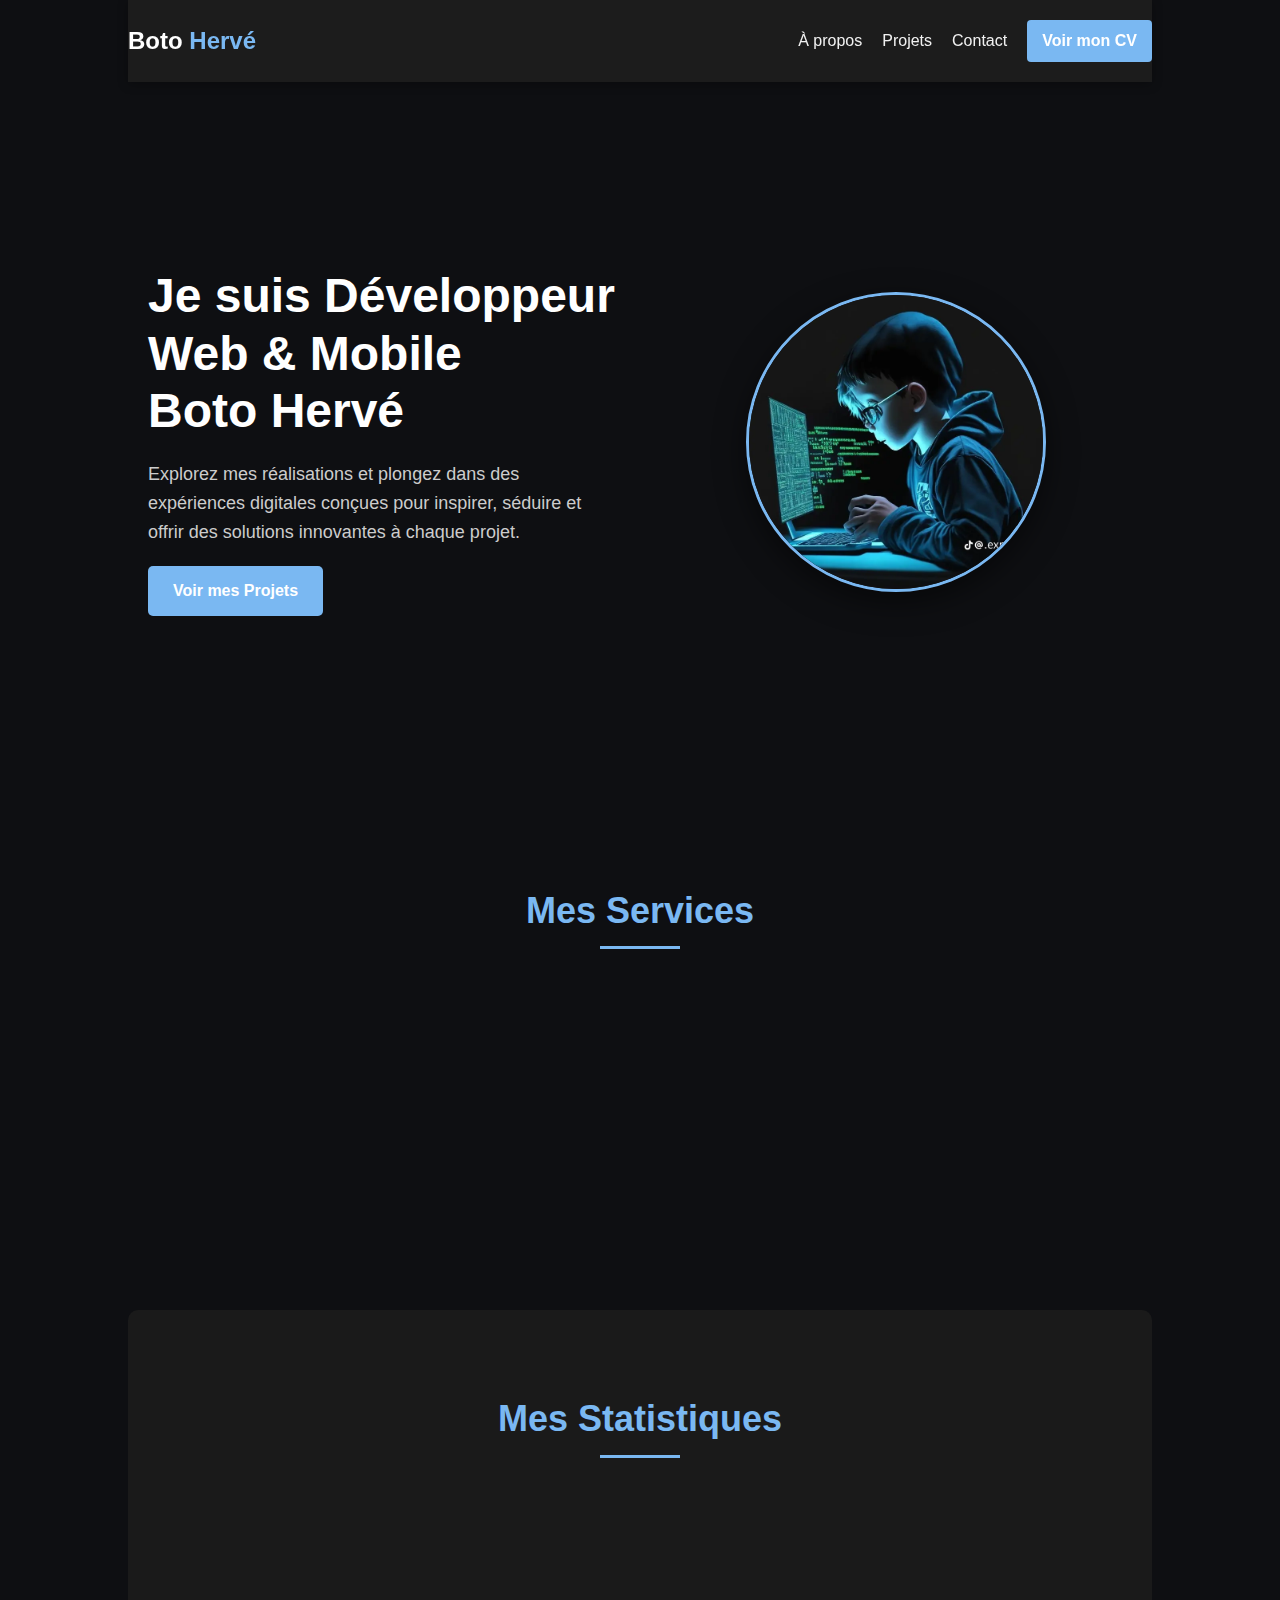
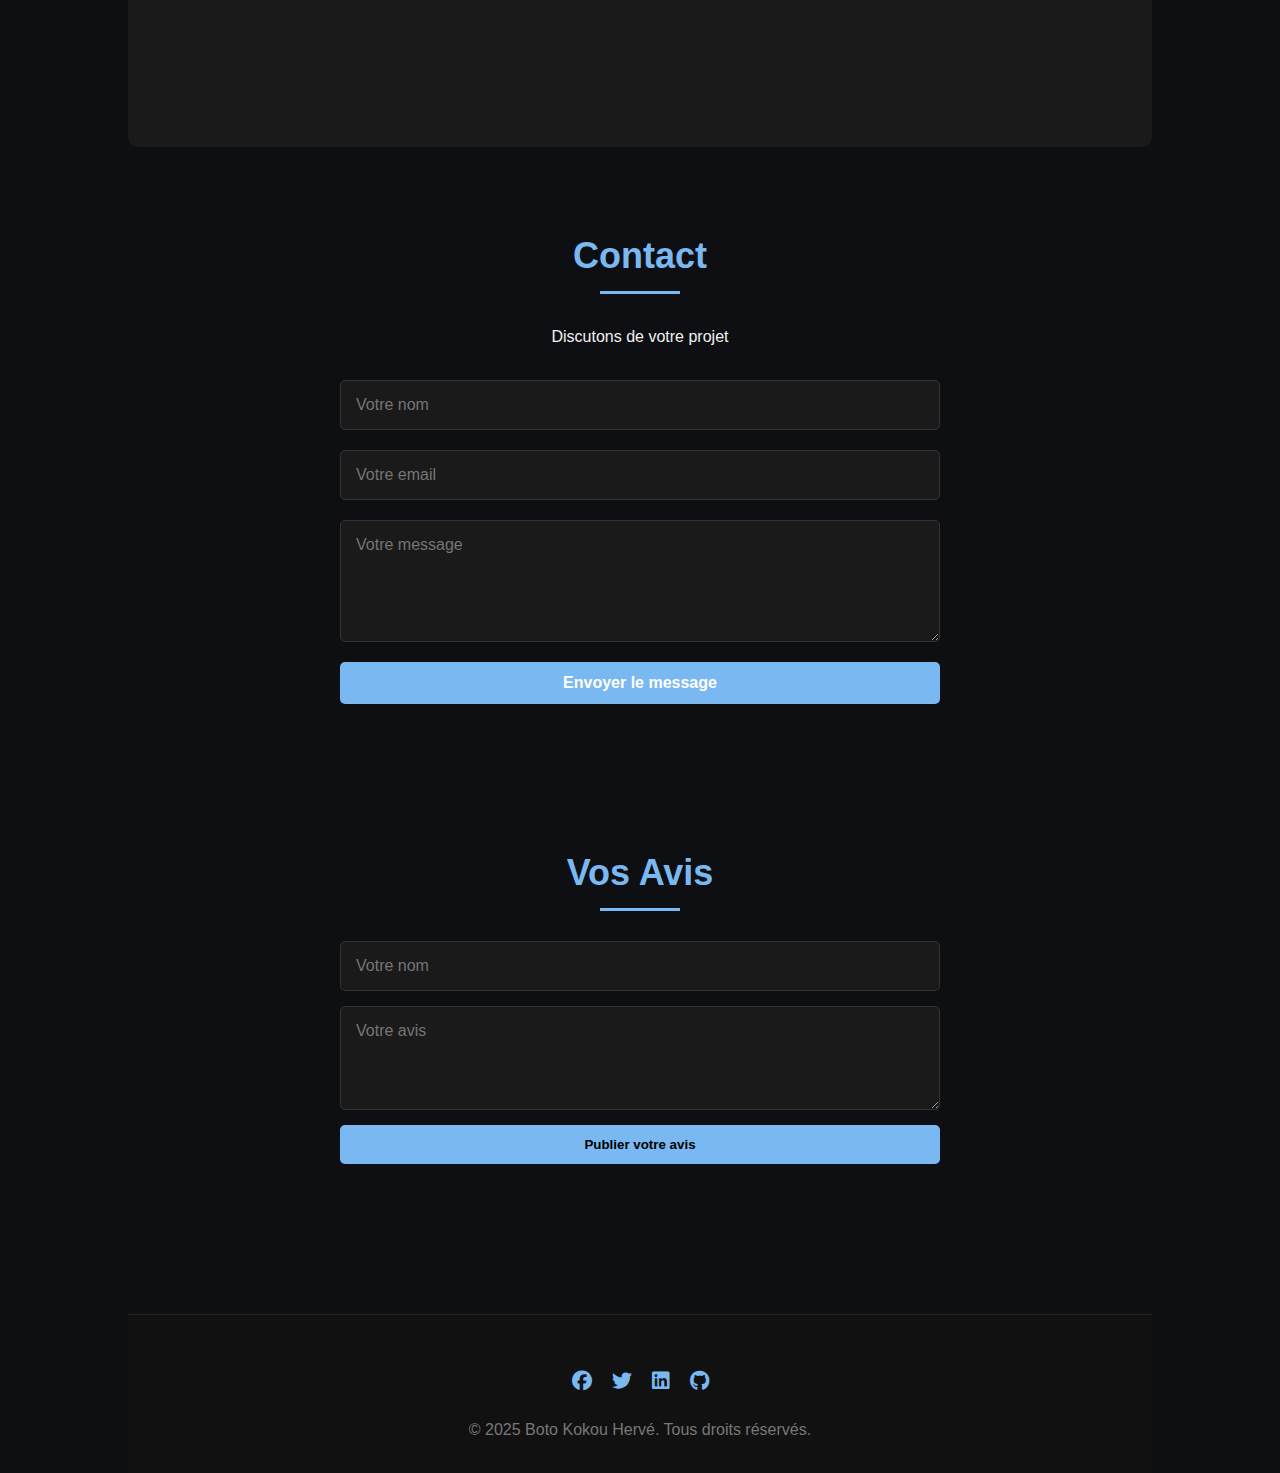
<file: index.html>
<!DOCTYPE html>
<html lang="fr">
  <head>
    <meta charset="UTF-8" />
    <meta name="viewport" content="width=device-width, initial-scale=1.0" />
    <title>Portfolio | Boto Hervé - Développeur Web & Mobile</title>
    <link
      rel="stylesheet"
      href="https://cdnjs.cloudflare.com/ajax/libs/font-awesome/6.4.0/css/all.min.css"
    />
    <link rel="stylesheet" href="index.css" />
  </head>
  <body>
    <header>
      <div class="logo">Boto <span>Hervé</span></div>
      <nav>
        <ul>
          <li><a href="propos.html">À propos</a></li>
          <li><a href="projet.html">Projets</a></li>
          <li><a href="contact.html">Contact</a></li>
        </ul>
        <a href="cv (1).pdf" class="cv-btn" target="_blank">Voir mon CV</a>
      </nav>
    </header>

    <section class="hero">
      <div class="hero-text">
        <h1>
          Je suis Développeur <span>Web & Mobile</span><br />Boto
          <span>Hervé</span>
        </h1>
        <p>
          Explorez mes réalisations et plongez dans des expériences digitales
          conçues pour inspirer, séduire et offrir des solutions innovantes à
          chaque projet.
        </p>
        <a href="projet.html" class="btn">Voir mes Projets</a>
      </div>
      <div class="hero-img">
        <img src="DTZE7192.WEBP" alt="Photo de Boto Hervé" />
      </div>
    </section>

    <section class="services">
      <h2 class="section-title">Mes Services</h2>
      <div class="service-list">
        <div class="service-card">
          <i class="fas fa-code"></i>
          <h3>Développement Web</h3>
          <p>
            Je développe des sites performants adaptés à vos besoins et ceux de
            vos utilisateurs.
          </p>
        </div>
        <div class="service-card">
          <i class="fas fa-mobile-alt"></i>
          <h3>Développement Mobile</h3>
          <p>
            Applications iOS et Android modernes répondant à vos exigences
            métiers.
          </p>
        </div>
        <div class="service-card">
          <i class="fas fa-graduation-cap"></i>
          <h3>Formation</h3>
          <p>
            Formations personnalisées pour renforcer vos compétences web, mobile
            et design.
          </p>
        </div>
      </div>
    </section>

    <section class="stats">
      <h2 class="section-title">Mes Statistiques</h2>
      <div class="stats-grid">
        <div class="stats-box">
          <h3>10+</h3>
          <p>Projets réalisés</p>
        </div>
        <div class="stats-box">
          <h3>5+</h3>
          <p>Clients satisfaits</p>
        </div>
        <div class="stats-box">
          <h3>3+</h3>
          <p>Certifications</p>
        </div>
        <div class="stats-box">
          <h3>1+</h3>
          <p>Années d'expérience</p>
        </div>
      </div>
    </section>

    <section class="contact">
      <h2 class="section-title">Contact</h2>
      <p style="text-align: center; margin-bottom: 30px">
        Discutons de votre projet
      </p>
      <form id="contact-form">
        <input type="text" placeholder="Votre nom" required />
        <input type="email" placeholder="Votre email" required />
        <textarea placeholder="Votre message" rows="5" required></textarea>
        <button type="submit" class="btn">Envoyer le message</button>
      </form>
    </section>

    <section class="avis-section">
      <h2 class="section-title">Vos Avis</h2>
      <form id="avis-form">
        <input type="text" id="nom" placeholder="Votre nom" required />
        <textarea
          id="message"
          placeholder="Votre avis"
          rows="4"
          required
        ></textarea>
        <button type="submit">Publier votre avis</button>
      </form>
      <div id="avis-list"></div>
    </section>

    <footer>
      <div class="social-links">
        <a href="#"><i class="fab fa-facebook"></i></a>
        <a href="#"><i class="fab fa-twitter"></i></a>
        <a href="#"><i class="fab fa-linkedin"></i></a>
        <a href="#"><i class="fab fa-github"></i></a>
      </div>
      <p>&copy; 2025 Boto Kokou Hervé. Tous droits réservés.</p>
    </footer>

    <script>
      const avisForm = document.getElementById("avis-form");
      const avisList = document.getElementById("avis-list");

      let avisStorage = JSON.parse(localStorage.getItem("avis")) || [];

      function afficherAvis() {
        avisList.innerHTML = "";
        avisStorage.forEach((avis) => {
          const div = document.createElement("div");
          div.classList.add("avis-item");
          div.innerHTML = `<strong>${avis.nom} :</strong><p>${avis.message}</p>`;
          avisList.appendChild(div);
        });
      }

      afficherAvis();

      avisForm.addEventListener("submit", (e) => {
        e.preventDefault();
        const nom = document.getElementById("nom").value.trim();
        const message = document.getElementById("message").value.trim();

        if (nom && message) {
          const nouvelAvis = { nom, message };
          avisStorage.push(nouvelAvis);
          localStorage.setItem("avis", JSON.stringify(avisStorage));
          afficherAvis();
          avisForm.reset();
        }
      });
      const observerOptions = {
        threshold: 0.1,
        rootMargin: "0px 0px -50px 0px",
      };

      const observer = new IntersectionObserver((entries) => {
        entries.forEach((entry) => {
          if (entry.isIntersecting) {
            entry.target.style.opacity = "1";
            entry.target.style.transform = "translateY(0)";
          }
        });
      }, observerOptions);
      document.querySelectorAll(".service-card, .stats-box").forEach((el) => {
        el.style.opacity = "0";
        el.style.transform = "translateY(20px)";
        el.style.transition = "opacity 0.5s, transform 0.5s";
        observer.observe(el);
      });
    </script>
  </body>
</html>
</file>
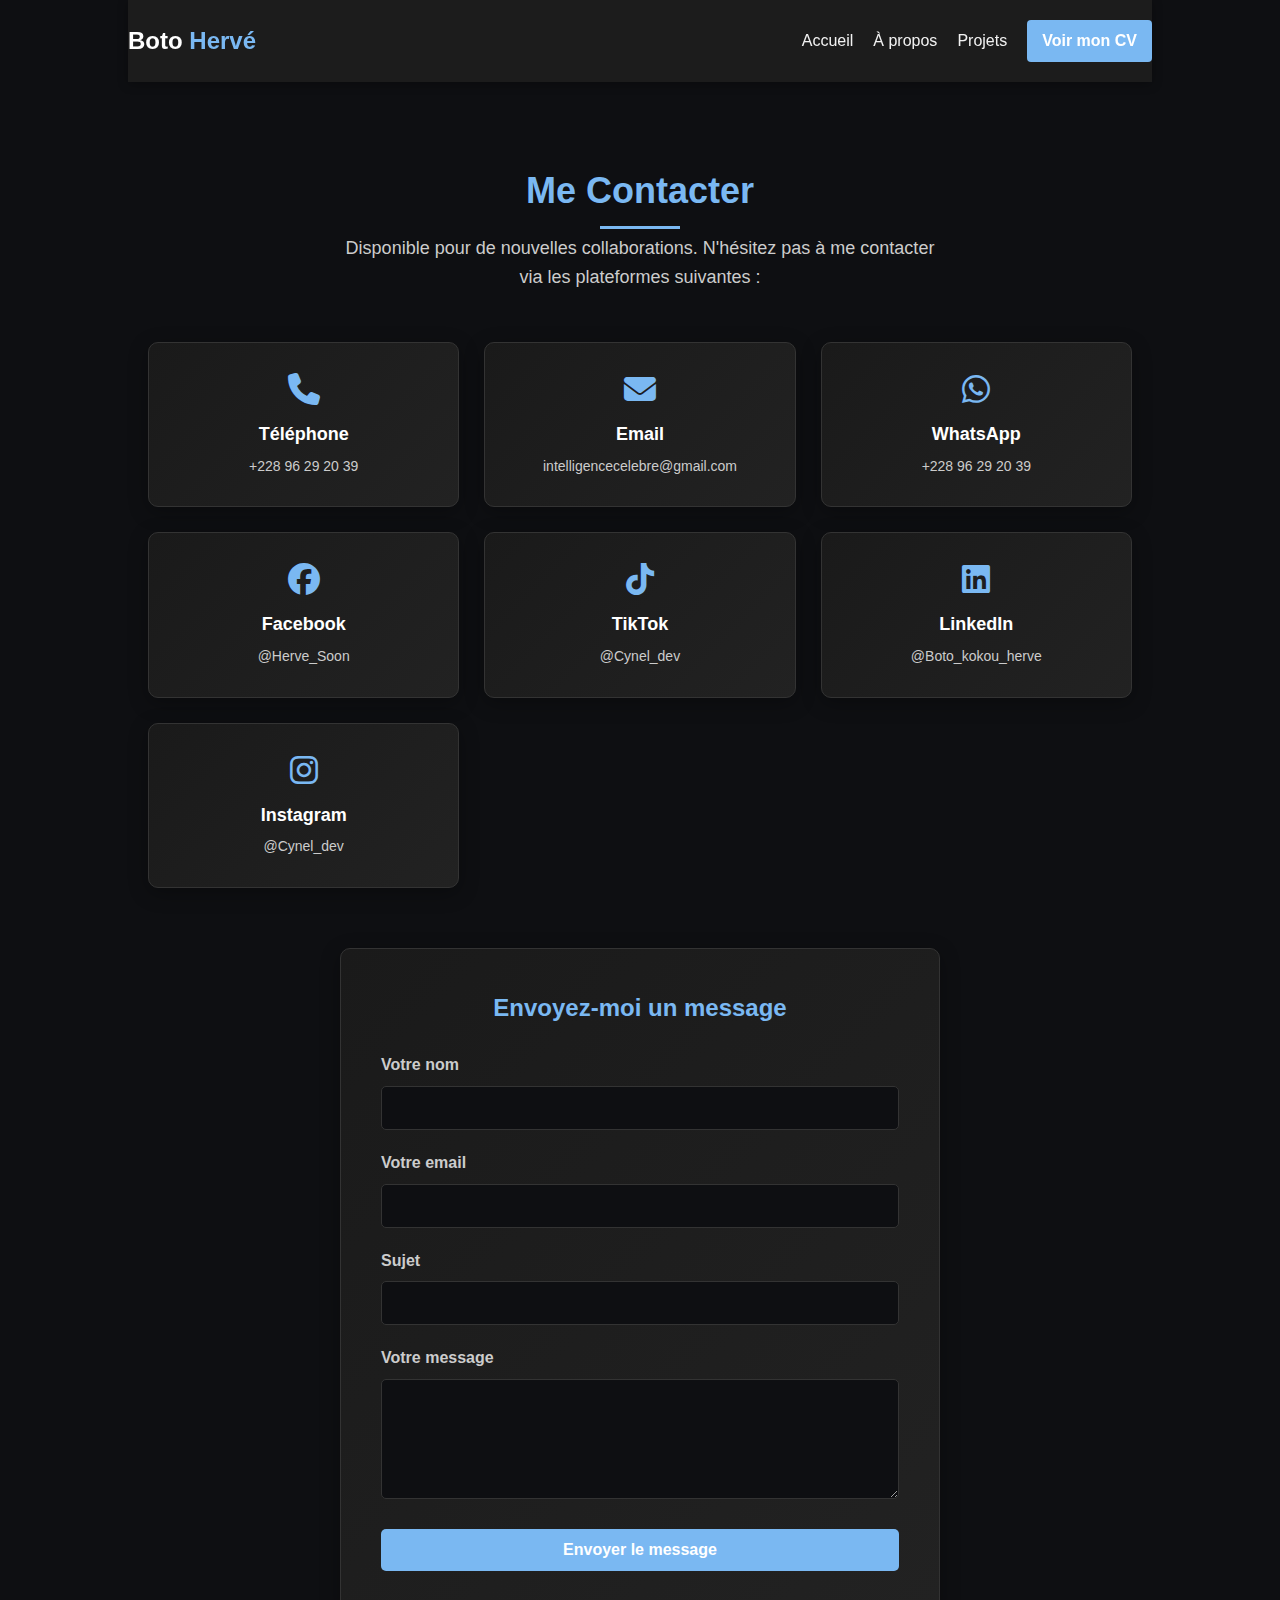
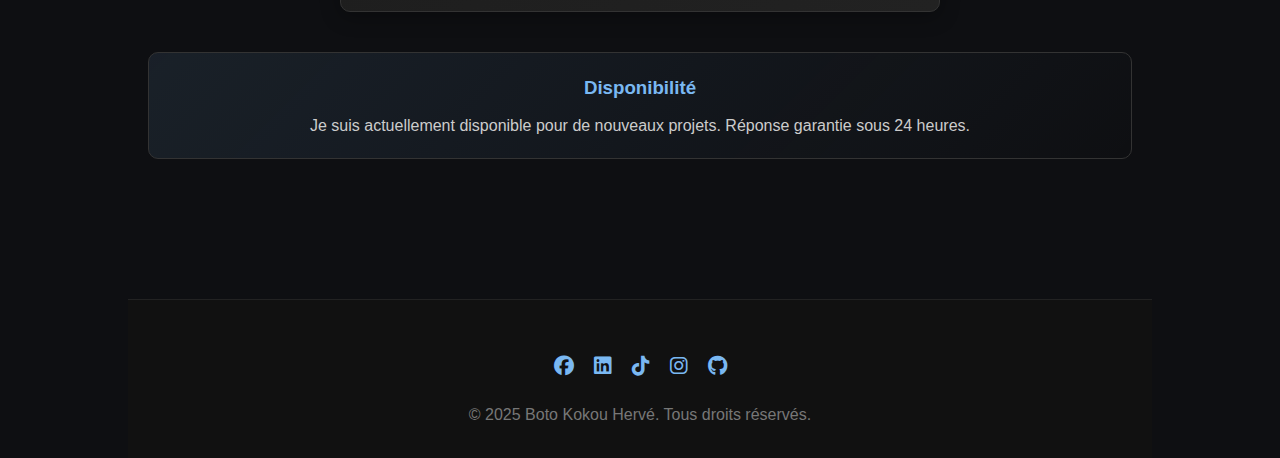
<file: contact.html>
<!DOCTYPE html>
<html lang="fr">
<head>
    <meta charset="UTF-8">
    <meta name="viewport" content="width=device-width, initial-scale=1.0">
    <title>Contact | Boto Hervé - Développeur Web & Mobile</title>
    <link rel="stylesheet" href="https://cdnjs.cloudflare.com/ajax/libs/font-awesome/6.5.0/css/all.min.css">
    <style>
        * {
            margin: 0;
            padding: 0;
            box-sizing: border-box;
            font-family: 'Segoe UI', Tahoma, Geneva, Verdana, sans-serif;
        }
        
        body {
            background-color: #0e0f12;
            color: #f1f1f1;
            line-height: 1.6;
            padding: 0 10%;
            min-height: 100vh;
            display: flex;
            flex-direction: column;
        }
        
        header {
            background-color: #1c1c1c;
            color: #fff;
            display: flex;
            justify-content: space-between;
            align-items: center;
            padding: 20px 0;
            position: sticky;
            top: 0;
            z-index: 100;
            box-shadow: 0 2px 10px rgba(0,0,0,0.3);
        }
        
        .logo {
            font-size: 24px;
            font-weight: bold;
        }
        
        .logo span {
            color: #7ab8f2;
        }
        
        nav {
            display: flex;
            align-items: center;
            gap: 20px;
        }
        
        .cv-btn {
            padding: 8px 15px;
            background-color: #7ab8f2;
            color: #fff;
            text-decoration: none;
            border-radius: 4px;
            font-weight: bold;
            transition: all 0.3s ease;
        }
        
        .cv-btn:hover {
            background-color: #3b73a8;
            transform: translateY(-2px);
        }
        
        nav ul {
            display: flex;
            gap: 20px;
            list-style: none;
        }
        
        nav a {
            color: #f1f1f1;
            text-decoration: none;
            transition: color 0.3s;
            position: relative;
        }
        
        nav a:hover {
            color: #7ab8f2;
        }
        
        nav a::after {
            content: '';
            position: absolute;
            width: 0;
            height: 2px;
            bottom: -5px;
            left: 0;
            background-color: #7ab8f2;
            transition: width 0.3s;
        }
        
        nav a:hover::after {
            width: 100%;
        }
        
        .contact-section {
            padding: 80px 20px;
            text-align: center;
            flex: 1;
        }
        
        .section-title {
            font-size: 36px;
            margin-bottom: 15px;
            color: #7ab8f2;
            position: relative;
        }
        
        .section-title::after {
            content: '';
            position: absolute;
            width: 80px;
            height: 3px;
            background-color: #7ab8f2;
            bottom: -10px;
            left: 50%;
            transform: translateX(-50%);
        }
        
        .subtitle {
            font-size: 18px;
            margin-bottom: 50px;
            color: #ccc;
            max-width: 600px;
            margin-left: auto;
            margin-right: auto;
        }
        
        .contact-grid {
            display: grid;
            grid-template-columns: repeat(auto-fit, minmax(250px, 1fr));
            gap: 25px;
            margin-bottom: 60px;
        }
        
        .contact-card {
            background: linear-gradient(135deg, #1a1a1a, #222);
            padding: 30px 20px;
            border-radius: 10px;
            box-shadow: 0 5px 20px rgba(0,0,0,0.3);
            transition: all 0.4s ease;
            color: #fff;
            text-decoration: none;
            font-size: 16px;
            text-align: center;
            display: flex;
            flex-direction: column;
            align-items: center;
            justify-content: center;
            border: 1px solid #333;
            position: relative;
            overflow: hidden;
            min-height: 150px;
            opacity: 0;
            transform: translateY(30px);
        }
        
        .contact-card::before {
            content: '';
            position: absolute;
            top: 0;
            left: 0;
            width: 100%;
            height: 100%;
            background: linear-gradient(135deg, rgba(122, 184, 242, 0.1) 0%, transparent 50%);
            opacity: 0;
            transition: opacity 0.3s;
        }
        
        .contact-card:hover {
            transform: translateY(-10px);
            box-shadow: 0 15px 30px rgba(122, 184, 242, 0.2);
            border-color: #7ab8f2;
        }
        
        .contact-card:hover::before {
            opacity: 1;
        }
        
        .contact-card.visible {
            opacity: 1;
            transform: translateY(0);
        }
        
        .contact-card i {
            font-size: 32px;
            margin-bottom: 15px;
            color: #7ab8f2;
            transition: transform 0.3s;
        }
        
        .contact-card:hover i {
            transform: scale(1.2);
        }
        
        .contact-card span {
            font-weight: bold;
            display: block;
            margin-bottom: 8px;
            font-size: 18px;
        }
        
        .contact-info {
            font-size: 14px;
            color: #ccc;
            line-height: 1.4;
        }
        
        .contact-form-section {
            background: linear-gradient(135deg, #1a1a1a, #222);
            padding: 40px;
            border-radius: 10px;
            max-width: 600px;
            margin: 0 auto;
            box-shadow: 0 5px 20px rgba(0,0,0,0.3);
            border: 1px solid #333;
        }
        
        .form-title {
            font-size: 24px;
            margin-bottom: 25px;
            color: #7ab8f2;
            text-align: center;
        }
        
        .contact-form {
            display: flex;
            flex-direction: column;
            gap: 20px;
        }
        
        .form-group {
            display: flex;
            flex-direction: column;
            text-align: left;
        }
        
        .form-group label {
            margin-bottom: 8px;
            font-weight: bold;
            color: #ccc;
        }
        
        .form-group input,
        .form-group textarea {
            padding: 12px 15px;
            border: 1px solid #333;
            border-radius: 5px;
            background-color: #0e0f12;
            color: #fff;
            font-size: 16px;
            transition: border-color 0.3s;
        }
        
        .form-group input:focus,
        .form-group textarea:focus {
            outline: none;
            border-color: #7ab8f2;
        }
        
        .form-group textarea {
            min-height: 120px;
            resize: vertical;
        }
        
        .submit-btn {
            background-color: #7ab8f2;
            color: #fff;
            padding: 12px 25px;
            border: none;
            border-radius: 5px;
            font-weight: bold;
            font-size: 16px;
            cursor: pointer;
            transition: all 0.3s;
            margin-top: 10px;
        }
        
        .submit-btn:hover {
            background-color: #3b73a8;
            transform: translateY(-3px);
            box-shadow: 0 5px 15px rgba(122, 184, 242, 0.3);
        }
        
        .availability {
            text-align: center;
            margin-top: 40px;
            padding: 20px;
            background: linear-gradient(135deg, rgba(122, 184, 242, 0.1), transparent);
            border-radius: 10px;
            border: 1px solid #333;
        }
        
        .availability h3 {
            color: #7ab8f2;
            margin-bottom: 10px;
        }
        
        .availability p {
            color: #ccc;
        }
        
        footer {
            text-align: center;
            padding: 30px;
            background-color: #111;
            color: #777;
            margin-top: 60px;
            border-top: 1px solid #222;
        }
        
        .social-links {
            display: flex;
            justify-content: center;
            gap: 20px;
            margin: 20px 0;
        }
        
        .social-links a {
            color: #7ab8f2;
            font-size: 20px;
            transition: transform 0.3s;
        }
        
        .social-links a:hover {
            transform: translateY(-5px);
        }
        
        /* Responsive */
        @media (max-width: 768px) {
            body {
                padding: 0 5%;
            }
            
            nav ul {
                display: none;
            }
            
            .contact-grid {
                grid-template-columns: 1fr;
            }
            
            .contact-form-section {
                padding: 25px;
            }
        }
    </style>
</head>
<body>
    <header>
        <div class="logo">Boto <span>Hervé</span></div>
        <nav>
            <ul>
                <li><a href="index.html">Accueil</a></li>
                <li><a href="propos.html">À propos</a></li>
                <li><a href="projet.html">Projets</a></li>
            </ul>
            <a href="cv (1).pdf" class="cv-btn" target="_blank">Voir mon CV</a>
        </nav>
    </header>
    
    <section class="contact-section">
        <h2 class="section-title">Me Contacter</h2>
        <p class="subtitle">Disponible pour de nouvelles collaborations. N'hésitez pas à me contacter via les plateformes suivantes :</p>
        
        <div class="contact-grid">
            <a href="tel:+22896292039" class="contact-card">
                <i class="fas fa-phone"></i>
                <span>Téléphone</span>
                <div class="contact-info">+228 96 29 20 39</div>
            </a>
            
            <a href="mailto:intelligencecelebre@gmail.com" class="contact-card">
                <i class="fas fa-envelope"></i>
                <span>Email</span>
                <div class="contact-info">intelligencecelebre@gmail.com</div>
            </a>
            
            <a href="https://wa.me/22896292039" target="_blank" class="contact-card">
                <i class="fab fa-whatsapp"></i>
                <span>WhatsApp</span>
                <div class="contact-info">+228 96 29 20 39</div>
            </a>
            
            <a href="https://web.facebook.com/herve.soon.2025" target="_blank" class="contact-card">
                <i class="fab fa-facebook"></i>
                <span>Facebook</span>
                <div class="contact-info">@Herve_Soon</div>
            </a>
            
            <a href="https://www.tiktok.com/@DEV.CYNEL" target="_blank" class="contact-card">
                <i class="fab fa-tiktok"></i>
                <span>TikTok</span>
                <div class="contact-info">@Cynel_dev</div>
            </a>
            
            <a href="https://www.linkedin.com/in/kokou-herve-boto-34283a398" target="_blank" class="contact-card">
                <i class="fab fa-linkedin"></i>
                <span>LinkedIn</span>
                <div class="contact-info">@Boto_kokou_herve</div>
            </a>
            
            <a href="https://www.instagram.com/Cynel_dev" target="_blank" class="contact-card">
                <i class="fab fa-instagram"></i>
                <span>Instagram</span>
                <div class="contact-info">@Cynel_dev</div>
            </a>
        </div>
        
        <div class="contact-form-section">
            <h3 class="form-title">Envoyez-moi un message</h3>
            <form class="contact-form" id="contactForm">
                <div class="form-group">
                    <label for="name">Votre nom</label>
                    <input type="text" id="name" name="name" required>
                </div>
                
                <div class="form-group">
                    <label for="email">Votre email</label>
                    <input type="email" id="email" name="email" required>
                </div>
                
                <div class="form-group">
                    <label for="subject">Sujet</label>
                    <input type="text" id="subject" name="subject" required>
                </div>
                
                <div class="form-group">
                    <label for="message">Votre message</label>
                    <textarea id="message" name="message" required></textarea>
                </div>
                
                <button type="submit" class="submit-btn">Envoyer le message</button>
            </form>
        </div>
        
        <div class="availability">
            <h3>Disponibilité</h3>
            <p>Je suis actuellement disponible pour de nouveaux projets. Réponse garantie sous 24 heures.</p>
        </div>
    </section>
    
    <footer>
        <div class="social-links">
            <a href="https://web.facebook.com/herve.soon.2025" target="_blank"><i class="fab fa-facebook"></i></a>
            <a href="https://www.linkedin.com/in/kokou-herve-boto-34283a398" target="_blank"><i class="fab fa-linkedin"></i></a>
            <a href="https://www.tiktok.com/@DEV.CYNEL" target="_blank"><i class="fab fa-tiktok"></i></a>
            <a href="https://www.instagram.com/Cynel_dev" target="_blank"><i class="fab fa-instagram"></i></a>
            <a href="https://github.com/" target="_blank"><i class="fab fa-github"></i></a>
        </div>
        <p>&copy; 2025 Boto Kokou Hervé. Tous droits réservés.</p>
    </footer>
    
    <script>
        // Animation des cartes de contact
        const contactCards = document.querySelectorAll('.contact-card');
        
        function animateContacts() {
            const section = document.querySelector('.contact-section');
            const top = section.getBoundingClientRect().top;
            const trigger = window.innerHeight - 100;
            
            if (top < trigger) {
                contactCards.forEach((card, i) => {
                    setTimeout(() => {
                        card.classList.add('visible');
                    }, i * 100);
                });
                window.removeEventListener('scroll', animateContacts);
            }
        }
        
        // Initialiser l'animation
        contactCards.forEach(card => {
            card.style.transition = 'opacity 0.5s, transform 0.5s';
        });
        
        window.addEventListener('scroll', animateContacts);
        window.addEventListener('load', animateContacts);
        
        // Gestion du formulaire de contact
        const contactForm = document.getElementById('contactForm');
        
        contactForm.addEventListener('submit', function(e) {
            e.preventDefault();
            
            // Récupérer les valeurs du formulaire
            const name = document.getElementById('name').value;
            const email = document.getElementById('email').value;
            const subject = document.getElementById('subject').value;
            const message = document.getElementById('message').value;
            
            // Simulation d'envoi (remplacer par votre solution backend)
            alert(`Merci ${name} ! Votre message a été envoyé. Je vous répondrai dès que possible à ${email}.`);
            
            // Réinitialiser le formulaire
            contactForm.reset();
        });
    </script>
</body>
</html>
</file>
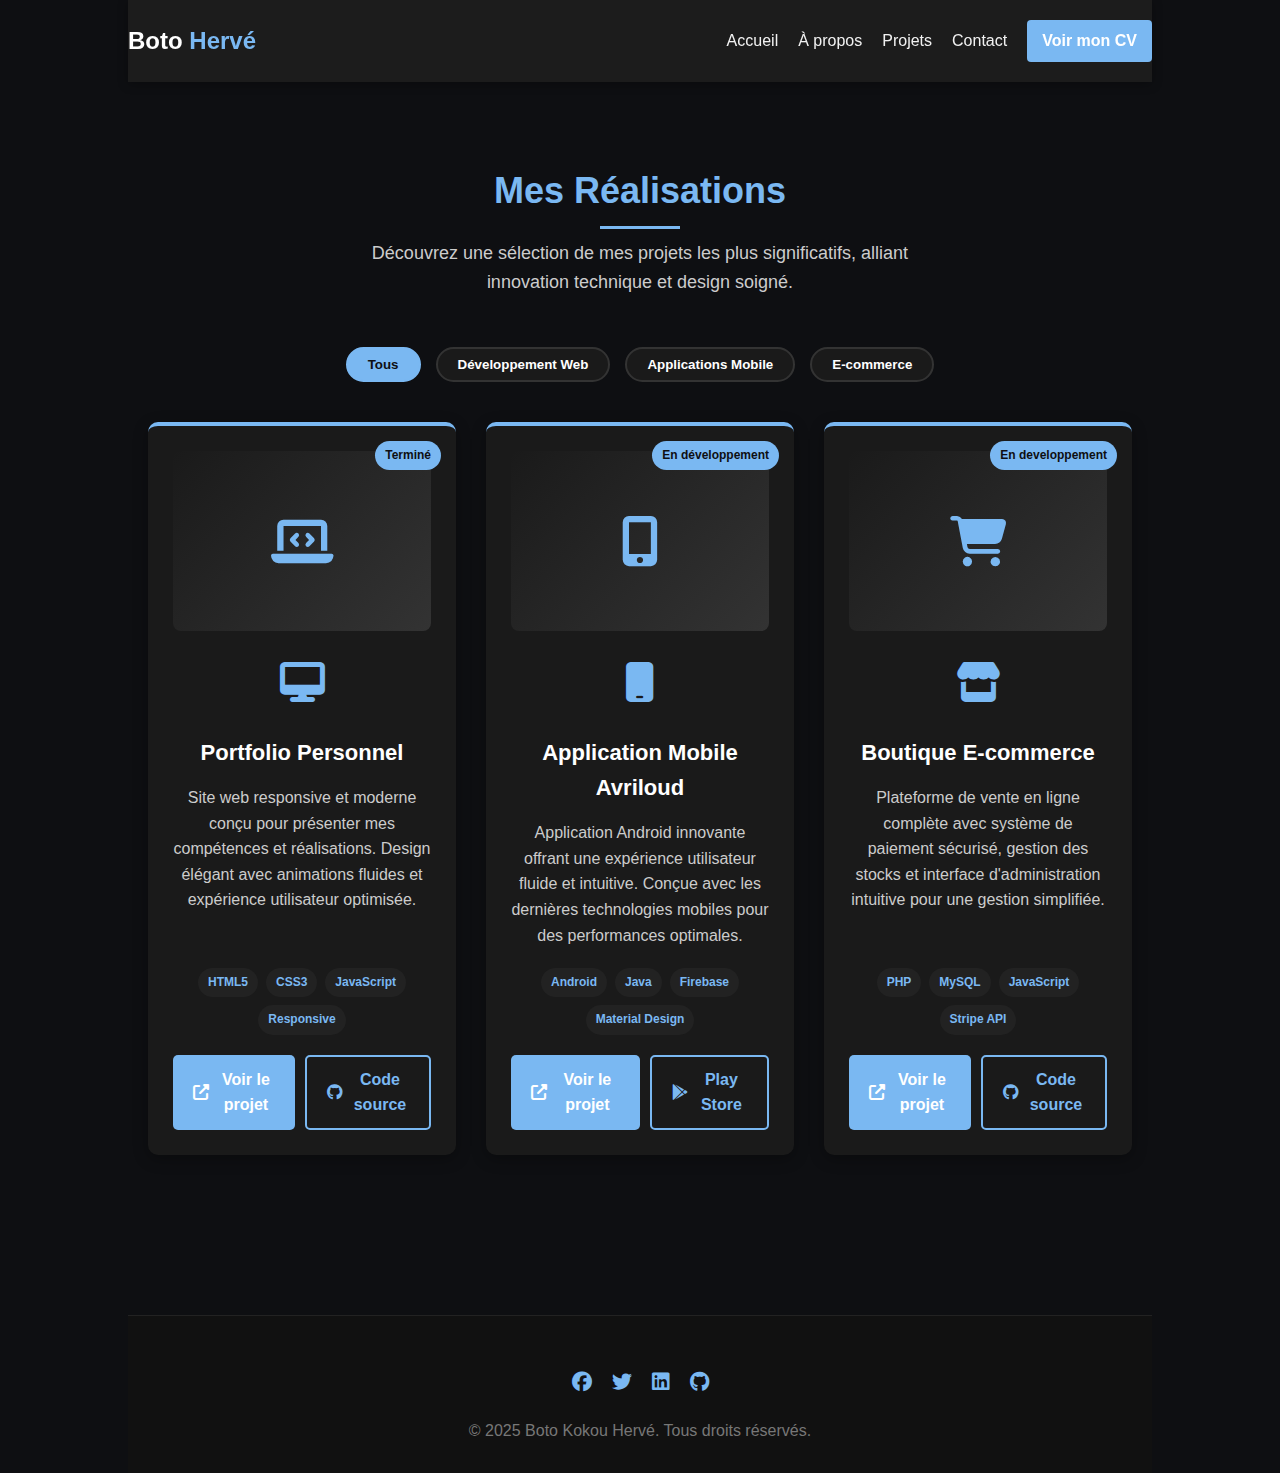
<file: projet.html>
<!DOCTYPE html>
<html lang="fr">
<head>
    <meta charset="UTF-8">
    <meta name="viewport" content="width=device-width, initial-scale=1.0">
    <title>Mes Projets | Boto Hervé - Développeur Web & Mobile</title>
    <link rel="stylesheet" href="https://cdnjs.cloudflare.com/ajax/libs/font-awesome/6.4.0/css/all.min.css">
   <link rel="stylesheet" href="projet.css">
</head>
<body>
    <header>
        <div class="logo">Boto <span>Hervé</span></div>
        <nav>
            <ul>
                <li><a href="index.html">Accueil</a></li>
                <li><a href="propos.html">À propos</a></li>
                <li><a href="projet.html">Projets</a></li>
                <li><a href="contact.html">Contact</a></li>
            </ul>
            <a href="cv (1).pdf" class="cv-btn" target="_blank">Voir mon CV</a>
        </nav>
    </header>
    
    <section class="projects">
        <h2 class="section-title">Mes Réalisations</h2>
        <p class="section-subtitle">Découvrez une sélection de mes projets les plus significatifs, alliant innovation technique et design soigné.</p>
        
        <div class="filters">
            <button class="filter-btn active" data-filter="all">Tous</button>
            <button class="filter-btn" data-filter="web">Développement Web</button>
            <button class="filter-btn" data-filter="mobile">Applications Mobile</button>
            <button class="filter-btn" data-filter="ecommerce">E-commerce</button>
        </div>
        
        <div class="project-list">
            <div class="project-card" data-category="web">
                <div class="project-status">Terminé</div>
                <div class="project-image">
                    <div class="placeholder-image">
                        <i class="fas fa-laptop-code"></i>
                    </div>
                </div>
                <div class="project-icon">
                    <i class="fas fa-desktop"></i>
                </div>
                <h3>Portfolio Personnel</h3>
                <p>Site web responsive et moderne conçu pour présenter mes compétences et réalisations. Design élégant avec animations fluides et expérience utilisateur optimisée.</p>
                <div class="project-tech">
                    <span class="tech-tag">HTML5</span>
                    <span class="tech-tag">CSS3</span>
                    <span class="tech-tag">JavaScript</span>
                    <span class="tech-tag">Responsive</span>
                </div>
                <div class="project-links">
                    <a href="#" class="btn"><i class="fas fa-external-link-alt"></i> Voir le projet</a>
                    <a href="#" class="btn btn-outline"><i class="fab fa-github"></i> Code source</a>
                </div>
            </div>
            
            <div class="project-card" data-category="mobile">
                <div class="project-status">En développement</div>
                <div class="project-image">
                    <div class="placeholder-image">
                        <i class="fas fa-mobile-alt"></i>
                    </div>
                </div>
                <div class="project-icon">
                    <i class="fas fa-mobile"></i>
                </div>
                <h3>Application Mobile Avriloud</h3>
                <p>Application Android innovante offrant une expérience utilisateur fluide et intuitive. Conçue avec les dernières technologies mobiles pour des performances optimales.</p>
                <div class="project-tech">
                    <span class="tech-tag">Android</span>
                    <span class="tech-tag">Java</span>
                    <span class="tech-tag">Firebase</span>
                    <span class="tech-tag">Material Design</span>
                </div>
                <div class="project-links">
                    <a href="#" class="btn"><i class="fas fa-external-link-alt"></i> Voir le projet</a>
                    <a href="#" class="btn btn-outline"><i class="fab fa-google-play"></i> Play Store</a>
                </div>
            </div>
            
            <div class="project-card" data-category="ecommerce">
                <div class="project-status">En developpement</div>
                <div class="project-image">
                    <div class="placeholder-image">
                        <i class="fas fa-shopping-cart"></i>
                    </div>
                </div>
                <div class="project-icon">
                    <i class="fas fa-store"></i>
                </div>
                <h3>Boutique E-commerce</h3>
                <p>Plateforme de vente en ligne complète avec système de paiement sécurisé, gestion des stocks et interface d'administration intuitive pour une gestion simplifiée.</p>
                <div class="project-tech">
                    <span class="tech-tag">PHP</span>
                    <span class="tech-tag">MySQL</span>
                    <span class="tech-tag">JavaScript</span>
                    <span class="tech-tag">Stripe API</span>
                </div>
                <div class="project-links">
                    <a href="#" class="btn"><i class="fas fa-external-link-alt"></i> Voir le projet</a>
                    <a href="#" class="btn btn-outline"><i class="fab fa-github"></i> Code source</a>
                </div>
            </div>
        </div>
    </section>
    
    <footer>
        <div class="social-links">
            <a href="#"><i class="fab fa-facebook"></i></a>
            <a href="#"><i class="fab fa-twitter"></i></a>
            <a href="#"><i class="fab fa-linkedin"></i></a>
            <a href="#"><i class="fab fa-github"></i></a>
        </div>
        <p>&copy; 2025 Boto Kokou Hervé. Tous droits réservés.</p>
    </footer>
    
    <script>
        // Filtrage des projets
        document.addEventListener('DOMContentLoaded', function() {
            const filterBtns = document.querySelectorAll('.filter-btn');
            const projectCards = document.querySelectorAll('.project-card');
            
            filterBtns.forEach(btn => {
                btn.addEventListener('click', function() {
                    // Retirer la classe active de tous les boutons
                    filterBtns.forEach(b => b.classList.remove('active'));
                    // Ajouter la classe active au bouton cliqué
                    this.classList.add('active');
                    
                    const filter = this.getAttribute('data-filter');
                    
                    projectCards.forEach(card => {
                        if (filter === 'all' || card.getAttribute('data-category') === filter) {
                            card.style.display = 'flex';
                        } else {
                            card.style.display = 'none';
                        }
                    });
                });
            });
            
            // Animation au défilement
            const observerOptions = {
                threshold: 0.1,
                rootMargin: '0px 0px -50px 0px'
            };
            
            const observer = new IntersectionObserver((entries) => {
                entries.forEach(entry => {
                    if (entry.isIntersecting) {
                        entry.target.style.opacity = '1';
                        entry.target.style.transform = 'translateY(0)';
                    }
                });
            }, observerOptions);
            
            // Observer les cartes de projet
            document.querySelectorAll('.project-card').forEach(card => {
                card.style.opacity = '0';
                card.style.transform = 'translateY(20px)';
                card.style.transition = 'opacity 0.5s, transform 0.5s';
                observer.observe(card);
            });
        });
    </script>
</body>
</html>
</file>
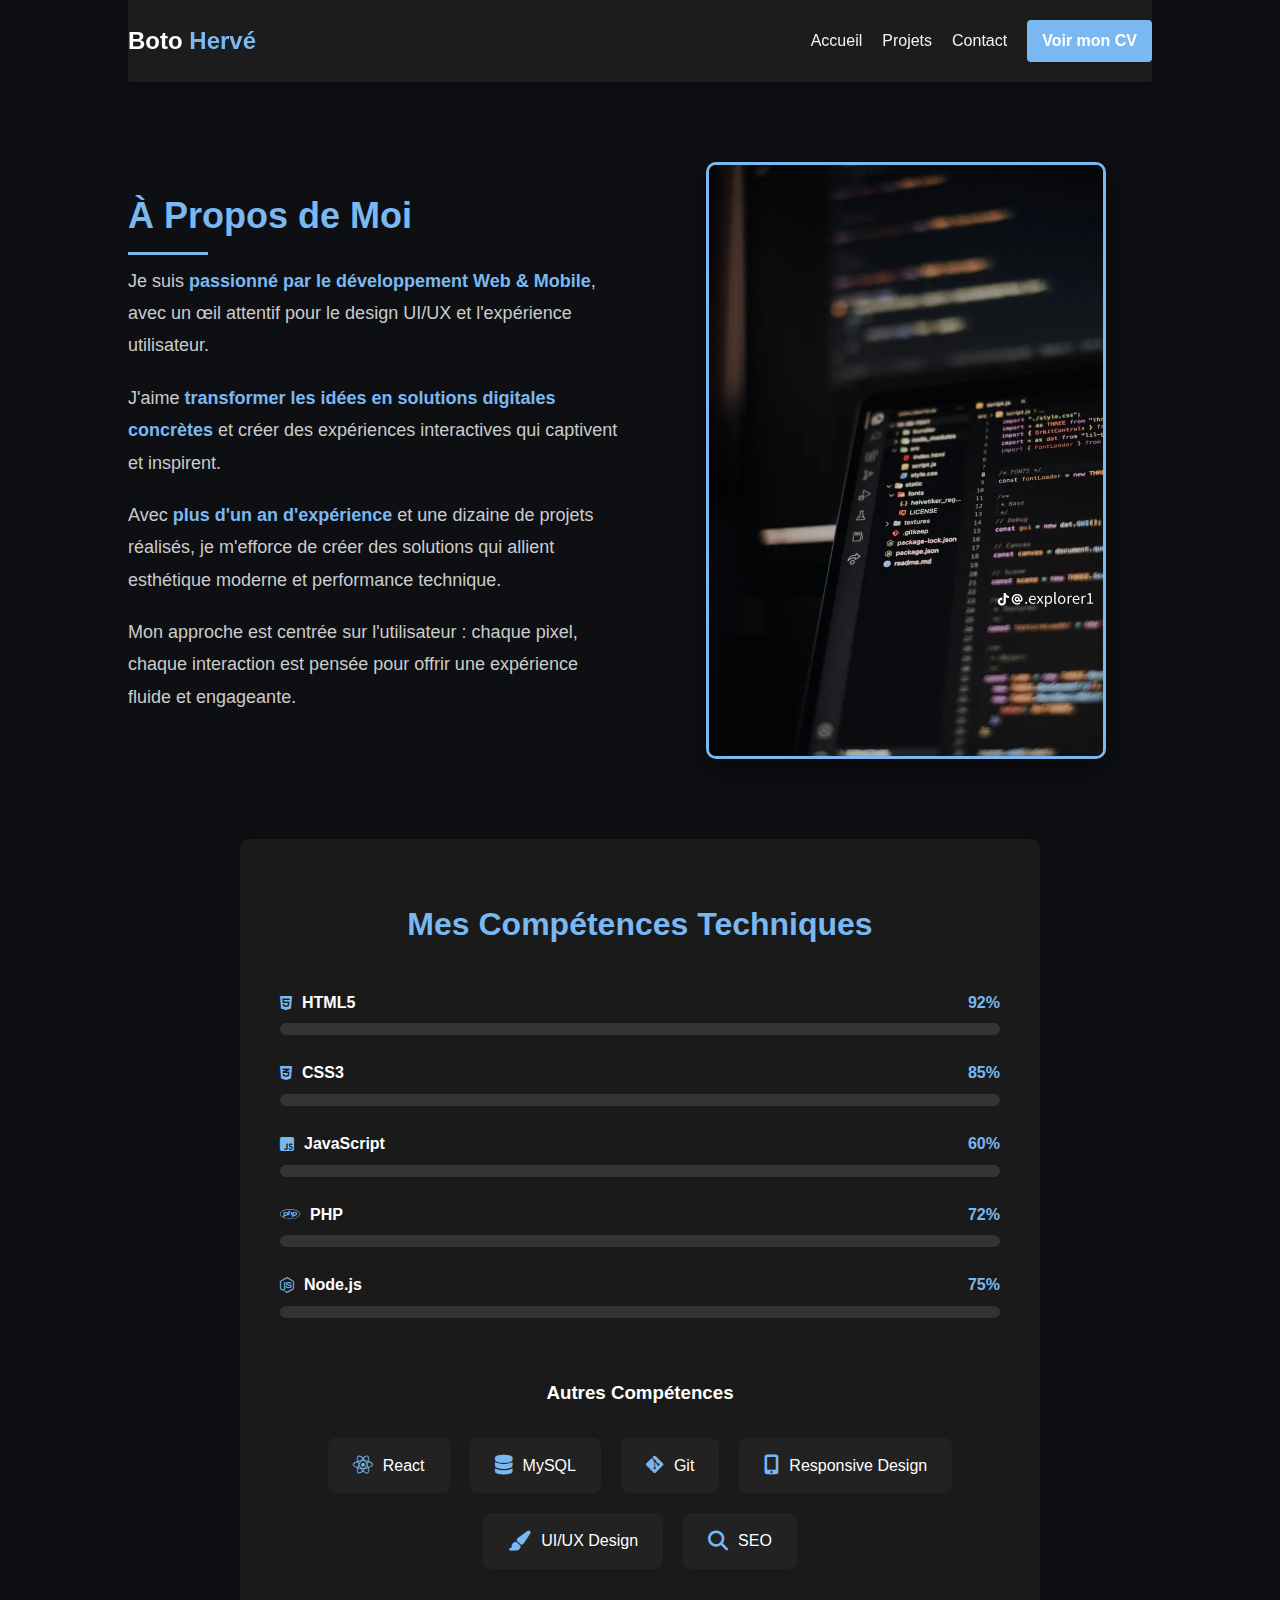
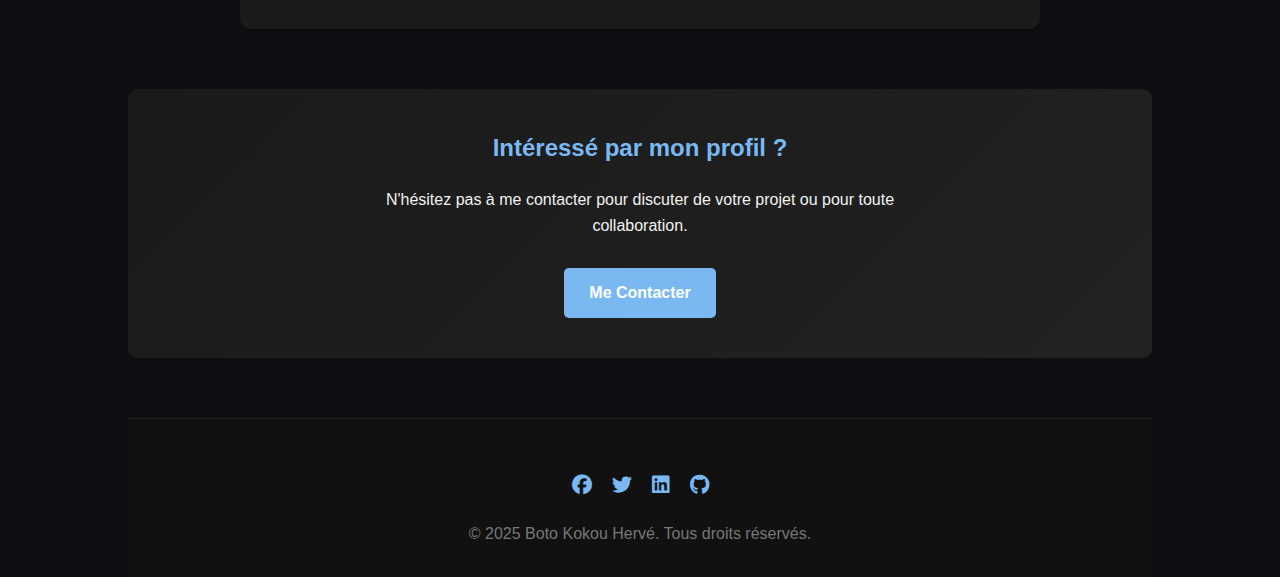
<file: propos.html>
<!DOCTYPE html>
<html lang="fr">
<head>
    <meta charset="UTF-8">
    <meta name="viewport" content="width=device-width, initial-scale=1.0">
    <title>À Propos | Boto Hervé - Développeur Web & Mobile</title>
    <link rel="stylesheet" href="https://cdnjs.cloudflare.com/ajax/libs/font-awesome/6.4.0/css/all.min.css">
    <link rel="stylesheet" href="propos.css">
</head>
<body>
    <header>
        <div class="logo">Boto <span>Hervé</span></div>
        <nav>
            <ul>
                <li><a href="index.html">Accueil</a></li>
                <li><a href="projet.html">Projets</a></li>
                <li><a href="contact.html">Contact</a></li>
            </ul>
            <a href="cv (1).pdf" class="cv-btn" target="_blank">Voir mon CV</a>
        </nav>
    </header>
    
    <section class="about">
        <div class="about-text">
            <h2 class="section-title">À Propos de Moi</h2>
            <p>Je suis <span class="highlight">passionné par le développement Web & Mobile</span>, avec un œil attentif pour le design UI/UX et l'expérience utilisateur.</p>
            <p>J'aime <span class="highlight">transformer les idées en solutions digitales concrètes</span> et créer des expériences interactives qui captivent et inspirent.</p>
            <p>Avec <span class="highlight">plus d'un an d'expérience</span> et une dizaine de projets réalisés, je m'efforce de créer des solutions qui allient esthétique moderne et performance technique.</p>
            <p>Mon approche est centrée sur l'utilisateur : chaque pixel, chaque interaction est pensée pour offrir une expérience fluide et engageante.</p>
        </div>
        <div class="about-img">
            <img src="NVOE7629.WEBP" alt="Photo de Boto Hervé">
        </div>
    </section>
    
    <section class="skills-section">
        <h2>Mes Compétences Techniques</h2>
        <div class="skill-bar">
            <div class="skill-header">
                <div class="skill-name"><i class="fab fa-html5"></i> HTML5</div>
                <div class="skill-percent">92%</div>
            </div>
            <div class="bar">
                <div class="fill" data-width="92"></div>
            </div>
        </div>
        <div class="skill-bar">
            <div class="skill-header">
                <div class="skill-name"><i class="fab fa-css3-alt"></i> CSS3</div>
                <div class="skill-percent">85%</div>
            </div>
            <div class="bar">
                <div class="fill" data-width="85"></div>
            </div>
        </div>
        <div class="skill-bar">
            <div class="skill-header">
                <div class="skill-name"><i class="fab fa-js-square"></i> JavaScript</div>
                <div class="skill-percent">60%</div>
            </div>
            <div class="bar">
                <div class="fill" data-width="60"></div>
            </div>
        </div>
        <div class="skill-bar">
            <div class="skill-header">
                <div class="skill-name"><i class="fab fa-php"></i> PHP</div>
                <div class="skill-percent">72%</div>
            </div>
            <div class="bar">
                <div class="fill" data-width="72"></div>
            </div>
        </div>
        <div class="skill-bar">
            <div class="skill-header">
                <div class="skill-name"><i class="fab fa-node-js"></i> Node.js</div>
                <div class="skill-percent">75%</div>
            </div>
            <div class="bar">
                <div class="fill" data-width="75"></div>
            </div>
        </div>
        
        <div class="other-skills">
            <h3>Autres Compétences</h3>
            <div class="skills-grid">
                <div class="skill-item">
                    <i class="fab fa-react"></i>
                    <span>React</span>
                </div>
                <div class="skill-item">
                    <i class="fas fa-database"></i>
                    <span>MySQL</span>
                </div>
                <div class="skill-item">
                    <i class="fab fa-git-alt"></i>
                    <span>Git</span>
                </div>
                <div class="skill-item">
                    <i class="fas fa-mobile-alt"></i>
                    <span>Responsive Design</span>
                </div>
                <div class="skill-item">
                    <i class="fas fa-paint-brush"></i>
                    <span>UI/UX Design</span>
                </div>
                <div class="skill-item">
                    <i class="fas fa-search"></i>
                    <span>SEO</span>
                </div>
            </div>
        </div>
    </section>
    
    <section class="cta-section">
        <h2>Intéressé par mon profil ?</h2>
        <p>N'hésitez pas à me contacter pour discuter de votre projet ou pour toute collaboration.</p>
        <a href="contact.html" class="btn">Me Contacter</a>
    </section>
    
    <footer>
        <div class="social-links">
            <a href="#"><i class="fab fa-facebook"></i></a>
            <a href="#"><i class="fab fa-twitter"></i></a>
            <a href="#"><i class="fab fa-linkedin"></i></a>
            <a href="#"><i class="fab fa-github"></i></a>
        </div>
        <p>&copy; 2025 Boto Kokou Hervé. Tous droits réservés.</p>
    </footer>
    
    <script>
        // Animation des barres de compétences au défilement
        document.addEventListener('DOMContentLoaded', function() {
            const skillBars = document.querySelectorAll('.fill');
            
            const observer = new IntersectionObserver((entries) => {
                entries.forEach(entry => {
                    if (entry.isIntersecting) {
                        const width = entry.target.getAttribute('data-width');
                        entry.target.style.width = width + '%';
                        observer.unobserve(entry.target);
                    }
                });
            }, { threshold: 0.5 });
            
            skillBars.forEach(bar => {
                observer.observe(bar);
            });
        });
    </script>
</body>
</html>
</file>
<file: index.css>
* {
            margin: 0;
            padding: 0;
            box-sizing: border-box;
            font-family: 'Segoe UI', Tahoma, Geneva, Verdana, sans-serif;
        }
        
        body {
            background-color: #0e0f12;
            color: #f1f1f1;
            line-height: 1.6;
            padding: 0 10%;
        }
        
        header {
            background-color: #1c1c1c;
            color: #fff;
            display: flex;
            justify-content: space-between;
            align-items: center;
            padding: 20px 0;
            position: sticky;
            top: 0;
            z-index: 100;
            box-shadow: 0 2px 10px rgba(0,0,0,0.3);
        }
        
        .logo {
            font-size: 24px;
            font-weight: bold;
        }
        
        .logo span {
            color: #7ab8f2;
        }
        
        nav {
            display: flex;
            align-items: center;
            gap: 20px;
        }
        
        .cv-btn {
            padding: 8px 15px;
            background-color: #7ab8f2;
            color: #fff;
            text-decoration: none;
            border-radius: 4px;
            font-weight: bold;
            transition: all 0.3s ease;
        }
        
        .cv-btn:hover {
            background-color: #3b73a8;
            transform: translateY(-2px);
        }
        
        nav ul {
            display: flex;
            gap: 20px;
            list-style: none;
        }
        
        nav a {
            color: #f1f1f1;
            text-decoration: none;
            transition: color 0.3s;
            position: relative;
        }
        
        nav a:hover {
            color: #7ab8f2;
        }
        
        nav a::after {
            content: '';
            position: absolute;
            width: 0;
            height: 2px;
            bottom: -5px;
            left: 0;
            background-color: #7ab8f2;
            transition: width 0.3s;
        }
        
        nav a:hover::after {
            width: 100%;
        }
        
        .hero {
            display: flex;
            justify-content: space-between;
            align-items: center;
            gap: 40px;
            padding: 80px 20px;
            flex-wrap: wrap;
            min-height: 80vh;
        }
        
        .hero-text {
            flex: 1;
            color: #fff;
            min-width: 300px;
        }
        
        .hero-text h1 {
            font-size: 48px;
            margin-bottom: 20px;
            line-height: 1.2;
        }
        
        .hero-text p {
            margin: 20px 0;
            font-size: 18px;
            color: #ccc;
        }
        
        .btn {
            background-color: #7ab8f2;
            color: #fff;
            padding: 12px 25px;
            display: inline-block;
            text-decoration: none;
            border-radius: 5px;
            cursor: pointer;
            transition: all 0.3s;
            font-weight: bold;
            border: none;
            font-size: 16px;
        }
        
        .btn:hover {
            background-color: #3b73a8;
            transform: translateY(-3px);
            box-shadow: 0 5px 15px rgba(122, 184, 242, 0.4);
        }
        
        .hero-img {
            flex: 1;
            display: flex;
            justify-content: center;
            min-width: 300px;
        }
        
        .hero-img img {
            border-radius: 50%;
            width: 300px;
            height: 300px;
            object-fit: cover;
            box-shadow: 0 10px 30px rgba(0,0,0,0.5);
            transition: transform 0.4s ease, box-shadow 0.4s ease;
            border: 3px solid #7ab8f2;
        }
        
        .hero-img img:hover {
            transform: scale(1.05);
            box-shadow: 0 15px 35px rgba(122, 184, 242, 0.3);
        }
        
        .services {
            margin: 80px 0;
        }
        
        .section-title {
            font-size: 36px;
            margin-bottom: 40px;
            text-align: center;
            color: #7ab8f2;
            position: relative;
        }
        
        .section-title::after {
            content: '';
            position: absolute;
            width: 80px;
            height: 3px;
            background-color: #7ab8f2;
            bottom: -10px;
            left: 50%;
            transform: translateX(-50%);
        }
        
        .service-list {
            display: flex;
            gap: 20px;
            margin-top: 40px;
            flex-wrap: wrap;
        }
        
        .service-card {
            background-color: #1a1a1a;
            padding: 30px;
            flex: 1;
            border-radius: 8px;
            transition: transform 0.4s ease, box-shadow 0.4s ease;
            min-width: 250px;
            text-align: center;
            border-top: 4px solid #7ab8f2;
        }
        
        .service-card:hover {
            transform: translateY(-10px);
            box-shadow: 0 10px 25px rgba(122, 184, 242, 0.2);
        }
        
        .service-card i {
            font-size: 40px;
            color: #7ab8f2;
            margin-bottom: 20px;
        }
        
        .service-card h3 {
            margin-bottom: 15px;
            font-size: 22px;
        }
        
        .stats {
            padding: 80px 20px;
            text-align: center;
            background-color: #1a1a1a;
            color: #fff;
            border-radius: 10px;
            margin: 40px 0;
        }
        
        .stats-grid {
            display: flex;
            flex-wrap: wrap;
            justify-content: center;
            gap: 30px;
        }
        
        .stats-box {
            background-color: #222;
            padding: 30px;
            border-radius: 8px;
            width: 180px;
            transition: transform 0.4s, box-shadow 0.4s ease;
        }
        
        .stats-box h3 {
            font-size: 36px;
            color: #7ab8f2;
            margin-bottom: 10px;
        }
        
        .stats-box:hover {
            transform: translateY(-10px);
            box-shadow: 0 10px 25px rgba(122, 184, 242, 0.2);
        }
        
        .contact {
            margin: 80px 0;
        }
        
        form {
            display: flex;
            flex-direction: column;
            gap: 20px;
            margin-top: 30px;
            max-width: 600px;
            margin-left: auto;
            margin-right: auto;
        }
        
        input, textarea {
            padding: 15px;
            border: none;
            border-radius: 5px;
            background: #1a1a1a;
            color: #fff;
            font-size: 16px;
            border: 1px solid #333;
            transition: border 0.3s;
        }
        
        input:focus, textarea:focus {
            outline: none;
            border: 1px solid #7ab8f2;
        }
        
        .avis-section {
            padding: 60px 20px;
            background-color: #0e0f12;
            color: #fff;
            max-width: 800px;
            margin: auto;
            text-align: center;
        }
        
        #avis-form {
            display: flex;
            flex-direction: column;
            gap: 15px;
            margin-bottom: 30px;
        }
        
        #avis-form button {
            padding: 12px;
            background-color: #7ab8f2;
            color: #000;
            border: none;
            border-radius: 5px;
            cursor: pointer;
            font-weight: bold;
            transition: background 0.3s;
        }
        
        #avis-form button:hover {
            background-color: #3a444d;
            color: #fff;
        }
        
        #avis-list {
            text-align: left;
            display: flex;
            flex-direction: column;
            gap: 15px;
        }
        
        .avis-item {
            background-color: #1c1c1c;
            padding: 15px;
            border-radius: 5px;
            border-left: 4px solid #7ab8f2;
        }
        
        .avis-item strong {
            color: #7ab8f2;
        }
        
        footer {
            text-align: center;
            padding: 30px;
            background-color: #111;
            color: #777;
            margin-top: 60px;
            border-top: 1px solid #222;
        }
        
        .social-links {
            display: flex;
            justify-content: center;
            gap: 20px;
            margin: 20px 0;
        }
        
        .social-links a {
            color: #7ab8f2;
            font-size: 20px;
            transition: transform 0.3s;
        }
        
        .social-links a:hover {
            transform: translateY(-5px);
        }
        
        /* Responsive */
        @media (max-width: 768px) {
            body {
                padding: 0 5%;
            }
            
            .hero {
                flex-direction: column-reverse;
                text-align: center;
                padding: 40px 0;
            }
            
            .hero-text h1 {
                font-size: 36px;
            }
            
            .hero-img img {
                width: 250px;
                height: 250px;
            }
            
            nav ul {
                display: none;
            }
            
            .service-list {
                flex-direction: column;
            }
        }
</file>
<file: projet.css>
* {
            margin: 0;
            padding: 0;
            box-sizing: border-box;
            font-family: 'Segoe UI', Tahoma, Geneva, Verdana, sans-serif;
        }
        
        body {
            background-color: #0e0f12;
            color: #f1f1f1;
            line-height: 1.6;
            padding: 0 10%;
        }
        
        header {
            background-color: #1c1c1c;
            color: #fff;
            display: flex;
            justify-content: space-between;
            align-items: center;
            padding: 20px 0;
            position: sticky;
            top: 0;
            z-index: 100;
            box-shadow: 0 2px 10px rgba(0,0,0,0.3);
        }
        
        .logo {
            font-size: 24px;
            font-weight: bold;
        }
        
        .logo span {
            color: #7ab8f2;
        }
        
        nav {
            display: flex;
            align-items: center;
            gap: 20px;
        }
        
        .cv-btn {
            padding: 8px 15px;
            background-color: #7ab8f2;
            color: #fff;
            text-decoration: none;
            border-radius: 4px;
            font-weight: bold;
            transition: all 0.3s ease;
        }
        
        .cv-btn:hover {
            background-color: #3b73a8;
            transform: translateY(-2px);
        }
        
        nav ul {
            display: flex;
            gap: 20px;
            list-style: none;
        }
        
        nav a {
            color: #f1f1f1;
            text-decoration: none;
            transition: color 0.3s;
            position: relative;
        }
        
        nav a:hover {
            color: #7ab8f2;
        }
        
        nav a::after {
            content: '';
            position: absolute;
            width: 0;
            height: 2px;
            bottom: -5px;
            left: 0;
            background-color: #7ab8f2;
            transition: width 0.3s;
        }
        
        nav a:hover::after {
            width: 100%;
        }
        
        .projects {
            padding: 80px 20px;
            background-color: #0e0f12;
            color: #fff;
            text-align: center;
        }
        
        .section-title {
            font-size: 36px;
            margin-bottom: 20px;
            color: #7ab8f2;
            position: relative;
        }
        
        .section-title::after {
            content: '';
            position: absolute;
            width: 80px;
            height: 3px;
            background-color: #7ab8f2;
            bottom: -10px;
            left: 50%;
            transform: translateX(-50%);
        }
        
        .section-subtitle {
            font-size: 18px;
            color: #ccc;
            margin-bottom: 50px;
            max-width: 600px;
            margin-left: auto;
            margin-right: auto;
        }
        
        .project-list {
            display: grid;
            grid-template-columns: repeat(auto-fit, minmax(300px, 1fr));
            gap: 30px;
            margin-top: 40px;
        }
        
        .project-card {
            background-color: #1a1a1a;
            padding: 25px;
            border-radius: 10px;
            box-shadow: 0 4px 15px rgba(0,0,0,0.3);
            transition: transform 0.3s, box-shadow 0.3s;
            display: flex;
            flex-direction: column;
            height: 100%;
            border-top: 4px solid #7ab8f2;
            position: relative;
            overflow: hidden;
        }
        
        .project-card::before {
            content: '';
            position: absolute;
            top: 0;
            left: 0;
            width: 100%;
            height: 100%;
            background: linear-gradient(135deg, rgba(122, 184, 242, 0.1) 0%, transparent 50%);
            opacity: 0;
            transition: opacity 0.3s;
        }
        
        .project-card:hover {
            transform: translateY(-10px);
            box-shadow: 0 15px 30px rgba(122, 184, 242, 0.2);
        }
        
        .project-card:hover::before {
            opacity: 1;
        }
        
        .project-icon {
            font-size: 40px;
            color: #7ab8f2;
            margin-bottom: 20px;
        }
        
        .project-card h3 {
            font-size: 22px;
            color: #fff;
            margin-bottom: 15px;
        }
        
        .project-card p {
            font-size: 16px;
            color: #ccc;
            margin-bottom: 20px;
            flex-grow: 1;
        }
        
        .project-tech {
            display: flex;
            flex-wrap: wrap;
            gap: 8px;
            margin-bottom: 20px;
            justify-content: center;
        }
        
        .tech-tag {
            background-color: #222;
            color: #7ab8f2;
            padding: 5px 10px;
            border-radius: 20px;
            font-size: 12px;
            font-weight: bold;
        }
        
        .project-links {
            display: flex;
            gap: 10px;
            justify-content: center;
        }
        
        .btn {
            background-color: #7ab8f2;
            color: #fff;
            padding: 10px 20px;
            text-decoration: none;
            border-radius: 5px;
            font-weight: bold;
            transition: all 0.3s;
            border: none;
            cursor: pointer;
            display: inline-flex;
            align-items: center;
            gap: 8px;
        }
        
        .btn:hover {
            background-color: #3b73a8;
            transform: translateY(-2px);
            box-shadow: 0 5px 15px rgba(122, 184, 242, 0.3);
        }
        
        .btn-outline {
            background-color: transparent;
            border: 2px solid #7ab8f2;
            color: #7ab8f2;
        }
        
        .btn-outline:hover {
            background-color: #7ab8f2;
            color: #fff;
        }
        
        .project-image {
            width: 100%;
            height: 180px;
            background-color: #222;
            border-radius: 8px;
            margin-bottom: 20px;
            display: flex;
            align-items: center;
            justify-content: center;
            overflow: hidden;
        }
        
        .project-image img {
            width: 100%;
            height: 100%;
            object-fit: cover;
            transition: transform 0.5s;
        }
        
        .project-card:hover .project-image img {
            transform: scale(1.05);
        }
        
        .placeholder-image {
            width: 100%;
            height: 100%;
            background: linear-gradient(135deg, #1a1a1a, #333);
            display: flex;
            align-items: center;
            justify-content: center;
            color: #7ab8f2;
            font-size: 50px;
        }
        
        .project-status {
            position: absolute;
            top: 15px;
            right: 15px;
            background-color: #7ab8f2;
            color: #0e0f12;
            padding: 5px 10px;
            border-radius: 20px;
            font-size: 12px;
            font-weight: bold;
        }
        
        .filters {
            display: flex;
            justify-content: center;
            gap: 15px;
            margin-bottom: 40px;
            flex-wrap: wrap;
        }
        
        .filter-btn {
            background-color: #1a1a1a;
            color: #fff;
            padding: 8px 20px;
            border: 2px solid #333;
            border-radius: 30px;
            cursor: pointer;
            transition: all 0.3s;
            font-weight: bold;
        }
        
        .filter-btn.active, .filter-btn:hover {
            background-color: #7ab8f2;
            color: #0e0f12;
            border-color: #7ab8f2;
        }
        
        footer {
            text-align: center;
            padding: 30px;
            background-color: #111;
            color: #777;
            margin-top: 80px;
            border-top: 1px solid #222;
        }
        
        .social-links {
            display: flex;
            justify-content: center;
            gap: 20px;
            margin: 20px 0;
        }
        
        .social-links a {
            color: #7ab8f2;
            font-size: 20px;
            transition: transform 0.3s;
        }
        
        .social-links a:hover {
            transform: translateY(-5px);
        }
        
        /* Responsive */
        @media (max-width: 768px) {
            body {
                padding: 0 5%;
            }
            
            nav ul {
                display: none;
            }
            
            .project-list {
                grid-template-columns: 1fr;
            }
            
            .filters {
                flex-direction: column;
                align-items: center;
            }
        }
</file>
<file: propos.css>
* {
            margin: 0;
            padding: 0;
            box-sizing: border-box;
            font-family: 'Segoe UI', Tahoma, Geneva, Verdana, sans-serif;
        }
        
        body {
            background-color: #0e0f12;
            color: #f1f1f1;
            line-height: 1.6;
            padding: 0 10%;
        }
        
        header {
            background-color: #1c1c1c;
            color: #fff;
            display: flex;
            justify-content: space-between;
            align-items: center;
            padding: 20px 0;
            position: sticky;
            top: 0;
            z-index: 100;
            box-shadow: 0 2px 10px rgba(0,0,0,0.3);
        }
        
        .logo {
            font-size: 24px;
            font-weight: bold;
        }
        
        .logo span {
            color: #7ab8f2;
        }
        
        nav {
            display: flex;
            align-items: center;
            gap: 20px;
        }
        
        .cv-btn {
            padding: 8px 15px;
            background-color: #7ab8f2;
            color: #fff;
            text-decoration: none;
            border-radius: 4px;
            font-weight: bold;
            transition: all 0.3s ease;
        }
        
        .cv-btn:hover {
            background-color: #3b73a8;
            transform: translateY(-2px);
        }
        
        nav ul {
            display: flex;
            gap: 20px;
            list-style: none;
        }
        
        nav a {
            color: #f1f1f1;
            text-decoration: none;
            transition: color 0.3s;
            position: relative;
        }
        
        nav a:hover {
            color: #7ab8f2;
        }
        
        nav a::after {
            content: '';
            position: absolute;
            width: 0;
            height: 2px;
            bottom: -5px;
            left: 0;
            background-color: #7ab8f2;
            transition: width 0.3s;
        }
        
        nav a:hover::after {
            width: 100%;
        }
        
        .about {
            display: flex;
            justify-content: space-between;
            align-items: center;
            margin: 80px 0;
            gap: 40px;
            flex-wrap: wrap;
        }
        
        .about-text {
            flex: 1;
            min-width: 300px;
        }
        
        .section-title {
            font-size: 36px;
            margin-bottom: 20px;
            color: #7ab8f2;
            position: relative;
        }
        
        .section-title::after {
            content: '';
            position: absolute;
            width: 80px;
            height: 3px;
            background-color: #7ab8f2;
            bottom: -10px;
            left: 0;
        }
        
        .about-text p {
            margin: 20px 0;
            font-size: 18px;
            color: #ccc;
            line-height: 1.8;
        }
        
        .highlight {
            color: #7ab8f2;
            font-weight: bold;
        }
        
        .about-img {
            flex: 1;
            display: flex;
            justify-content: center;
            min-width: 300px;
        }
        
        .about-img img {
            width: 100%;
            max-width: 400px;
            height: auto;
            border-radius: 10px;
            box-shadow: 0 10px 30px rgba(0,0,0,0.5);
            transition: transform 0.4s ease, box-shadow 0.4s ease;
            border: 3px solid #7ab8f2;
        }
        
        .about-img img:hover {
            transform: scale(1.03);
            box-shadow: 0 15px 35px rgba(122, 184, 242, 0.3);
        }
        
        .skills-section {
            background-color: #1a1a1a;
            padding: 60px 40px;
            color: #fff;
            text-align: left;
            max-width: 800px;
            margin: 60px auto;
            border-radius: 10px;
            box-shadow: 0 5px 15px rgba(0,0,0,0.2);
        }
        
        .skills-section h2 {
            text-align: center;
            margin-bottom: 40px;
            color: #7ab8f2;
            font-size: 32px;
        }
        
        .skill-bar {
            margin: 25px 0;
        }
        
        .skill-header {
            display: flex;
            justify-content: space-between;
            margin-bottom: 8px;
        }
        
        .skill-name {
            font-weight: bold;
            display: flex;
            align-items: center;
            gap: 10px;
        }
        
        .skill-name i {
            color: #7ab8f2;
        }
        
        .skill-percent {
            color: #7ab8f2;
            font-weight: bold;
        }
        
        .bar {
            background-color: #333;
            height: 12px;
            border-radius: 6px;
            overflow: hidden;
        }
        
        .fill {
            background: linear-gradient(90deg, #7ab8f2, #3b73a8);
            height: 100%;
            width: 0;
            border-radius: 6px;
            transition: width 1.5s ease-in-out;
            position: relative;
        }
        
        .fill::after {
            content: '';
            position: absolute;
            top: 0;
            left: 0;
            bottom: 0;
            right: 0;
            background-image: linear-gradient(
                -45deg, 
                rgba(255,255,255,0.2) 25%, 
                transparent 25%, 
                transparent 50%, 
                rgba(255,255,255,0.2) 50%, 
                rgba(255,255,255,0.2) 75%, 
                transparent 75%, 
                transparent
            );
            background-size: 20px 20px;
            animation: move 2s linear infinite;
            border-radius: 6px;
        }
        
        @keyframes move {
            0% {
                background-position: 0 0;
            }
            100% {
                background-position: 20px 0;
            }
        }
        
        .other-skills {
            margin-top: 60px;
            text-align: center;
        }
        
        .skills-grid {
            display: flex;
            flex-wrap: wrap;
            justify-content: center;
            gap: 20px;
            margin-top: 30px;
        }
        
        .skill-item {
            background-color: #222;
            padding: 15px 25px;
            border-radius: 8px;
            display: flex;
            align-items: center;
            gap: 10px;
            transition: transform 0.3s, box-shadow 0.3s;
        }
        
        .skill-item:hover {
            transform: translateY(-5px);
            box-shadow: 0 5px 15px rgba(122, 184, 242, 0.2);
        }
        
        .skill-item i {
            color: #7ab8f2;
            font-size: 20px;
        }
        
        .cta-section {
            text-align: center;
            margin: 60px 0;
            padding: 40px;
            background: linear-gradient(135deg, #1a1a1a, #222);
            border-radius: 10px;
        }
        
        .cta-section h2 {
            color: #7ab8f2;
            margin-bottom: 20px;
        }
        
        .cta-section p {
            margin-bottom: 30px;
            max-width: 600px;
            margin-left: auto;
            margin-right: auto;
        }
        
        .btn {
            background-color: #7ab8f2;
            color: #fff;
            padding: 12px 25px;
            display: inline-block;
            text-decoration: none;
            border-radius: 5px;
            cursor: pointer;
            transition: all 0.3s;
            font-weight: bold;
            border: none;
            font-size: 16px;
        }
        
        .btn:hover {
            background-color: #3b73a8;
            transform: translateY(-3px);
            box-shadow: 0 5px 15px rgba(122, 184, 242, 0.4);
        }
        
        footer {
            text-align: center;
            padding: 30px;
            background-color: #111;
            color: #777;
            margin-top: 60px;
            border-top: 1px solid #222;
        }
        
        .social-links {
            display: flex;
            justify-content: center;
            gap: 20px;
            margin: 20px 0;
        }
        
        .social-links a {
            color: #7ab8f2;
            font-size: 20px;
            transition: transform 0.3s;
        }
        
        .social-links a:hover {
            transform: translateY(-5px);
        }
        
        /* Responsive */
        @media (max-width: 768px) {
            body {
                padding: 0 5%;
            }
            
            .about {
                flex-direction: column;
                text-align: center;
            }
            
            .section-title::after {
                left: 50%;
                transform: translateX(-50%);
            }
            
            nav ul {
                display: none;
            }
            
            .skills-grid {
                flex-direction: column;
                align-items: center;
            }
        }
</file>
